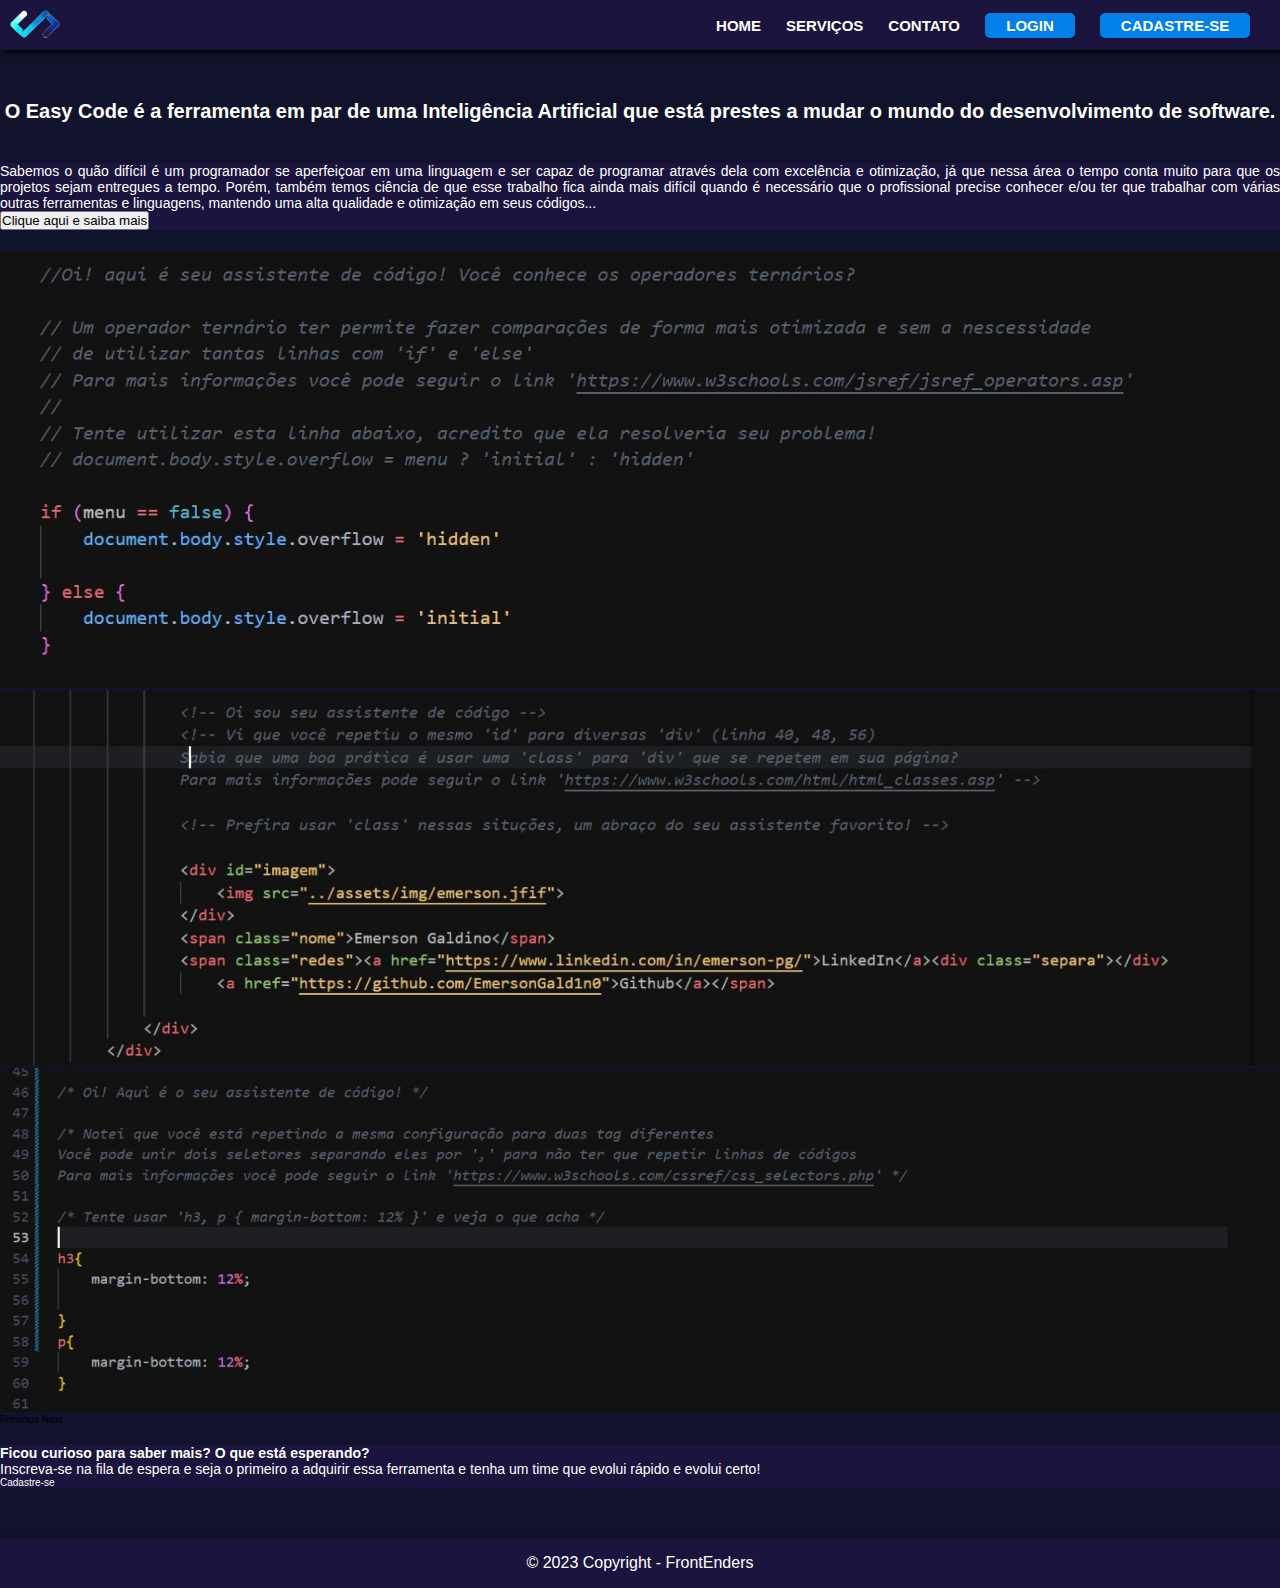
<file: index.html>
<!DOCTYPE html>
<html lang="pt-BR">
<head>
    <meta charset="UTF-8">
    <meta http-equiv="X-UA-Compatible" content="IE=edge">
    <meta name="viewport" content="width=device-width, initial-scale=1.0">
    <title>EasyCode</title>
    <link rel="stylesheet" href="https://stackpath.bootstrapcdn.com/bootstrap/4.1.3/css/bootstrap.min.css" integrity="sha384-MCw98/SFnGE8fJT3GXwEOngsV7Zt27NXFoaoApmYm81iuXoPkFOJwJ8ERdknLPMO" crossorigin="anonymous">
    <link rel="stylesheet" href="./assets/css/root.css">
    <link rel="stylesheet" href="./assets/css/home.css">
    <link rel="icon" href="./assets/img/logo_icon.png">
</head>
<body>
  <div class="navbar">
    <div id="logo"><img src="./assets/img/logo.png"></div>
    <div class="menuToggle">
      <div class="containerToggle">
        <div id="barra1"></div>
        <div id="barra2"></div>
        <div id="barra3"></div>
      </div>
      <nav>

          <ul>
              <li class="menuhamb"><a href="./index.html">HOME</a></li>
              <li class="menuhamb"><a href="./pages/servico.html">SERVIÇOS</a></li>
              <li class="menuhamb"><a href="./pages/contato.html">CONTATO</a></li>
              <div class="btn menuhamb" id="btn1">
                  <li ><a href="./pages/login.html">LOGIN</a></li>
              </div>
              <div class="btn menuhamb" id="btn2">
                  <li ><a href="./pages/cadastro.html">CADASTRE-SE</a></li>
              </div>
          </ul>
      </nav>
    </div>
  </div>

    <main>
        <div class="container">
            <div id="introducao">
                <h1>O Easy Code é a ferramenta em par de uma Inteligência Artificial que está prestes a mudar o mundo do desenvolvimento de software.</h1>
            </div>

            <div class="card">
                <div class="card-body">
                  <div class="card-text"> 
                    <p> Sabemos o quão difícil é um programador se aperfeiçoar em uma linguagem e ser capaz de programar através dela com excelência e otimização, já que nessa área o tempo conta muito para que os projetos sejam entregues a tempo. Porém, também temos ciência de que esse trabalho fica ainda mais difícil quando é necessário que o profissional precise conhecer e/ou ter que trabalhar com várias outras ferramentas e linguagens, mantendo uma alta qualidade e otimização em seus códigos...</p>
                  </div>
                  
                  <div class="card-text block">
                    <p>E foi pensando nisso que criamos o Easy Code, uma ferramenta desenvolvida através de uma IA (Inteligência artificial) capaz de te acompanhar enquanto desenvolve códigos e auxiliar com o uso de métodos atualizados, dicas de boas práticas, links para fazer pesquisa e muito mais.
                    Chega de ficar sofrendo para programar em uma linguagem da qual você não tem muito domínio e utilize este facilitador que te direciona para pesquisas com exatidão daquilo que procura e precisa em seu código, e te ajude a se desenvolver de forma orgânica e otimizada!</p>
                    
                    <p>O Easy Code, através de sua IA, irá auxiliar você, sua equipe ou todos os funcionários de sua empresa para que estejam sempre atualizados sobre novas ferramentas e diferentes novas formas de resoluções de problemas envolvendo a programação.</p>
                    
                    <p>Ele funciona em todas as linguagens e ferramentas que envolvem programação.
                    É capaz de dar dicas que economizarão algumas linhas de código, te ensinar a respeito de como se comportam funções nativas de cada linguagem, e dar caminho para que o usuário seja capaz de estudar e aperfeiçoar suas habilidades.</p>
                    
                    <p>Vale ressaltar, que essa ferramenta foi toda projetada para o desenvolvimento do profissional. E foi por esse motivo que o Easy Code não irá preparar códigos para o usuário, mas analisar o que já foi feito e dar dicas de otimização e caminhos para que o profissional se aperfeiçoe através de buscas exatas daquilo que ele precisa.</p>
                  </div>
                  <button class="btn btn-outline-light">Clique aqui e saiba mais</button>
                </div>
            </div>

            <div id="carouselExampleIndicators" class="carousel slide" data-ride="carousel">
                <ol class="carousel-indicators">
                  <li data-target="#carouselExampleIndicators" data-slide-to="0" class="active"></li>
                  <li data-target="#carouselExampleIndicators" data-slide-to="1"></li>
                  <li data-target="#carouselExampleIndicators" data-slide-to="2"></li>
                </ol>
                <div class="carousel-inner">
                  <div class="carousel-item active">
                    <img class="d-block w-100" src="./assets/img/imagem1.jpeg" alt="First slide">
                  </div>
                  <div class="carousel-item">
                    <img class="d-block w-100" src="./assets/img/imagem2.jpeg" alt="Second slide">
                  </div>
                  <div class="carousel-item">
                    <img class="d-block w-100" src="./assets/img/imagem3.jpeg" alt="Third slide">
                  </div>
                </div>
                <a class="carousel-control-prev" href="#carouselExampleIndicators" role="button" data-slide="prev">
                  <span class="carousel-control-prev-icon" aria-hidden="true"></span>
                  <span class="sr-only">Previous</span>
                </a>
                <a class="carousel-control-next" href="#carouselExampleIndicators" role="button" data-slide="next">
                  <span class="carousel-control-next-icon" aria-hidden="true"></span>
                  <span class="sr-only">Next</span>
                </a>
            </div>

            <div class="card">
                <div class="card-body">
                  <h5 class="card-title">Ficou curioso para saber mais? O que está esperando? </h5>
                  <p class="card-text">Inscreva-se na fila de espera e seja o primeiro a adquirir essa ferramenta e tenha um time que evolui rápido e evolui certo!</p>
                  <a href="./pages/cadastro.html" class="btn btn-outline-light">Cadastre-se</a>
                </div>
            </div>
        </div>
    </main>

    <footer>
        <div class="rodape">
            <span>© 2023 Copyright - FrontEnders</span>
        </div>
    </footer>
    <script src="https://code.jquery.com/jquery-3.3.1.slim.min.js" integrity="sha384-q8i/X+965DzO0rT7abK41JStQIAqVgRVzpbzo5smXKp4YfRvH+8abtTE1Pi6jizo" crossorigin="anonymous"></script>
    <script src="https://cdnjs.cloudflare.com/ajax/libs/popper.js/1.14.3/umd/popper.min.js" integrity="sha384-ZMP7rVo3mIykV+2+9J3UJ46jBk0WLaUAdn689aCwoqbBJiSnjAK/l8WvCWPIPm49" crossorigin="anonymous"></script>
    <script src="https://stackpath.bootstrapcdn.com/bootstrap/4.1.3/js/bootstrap.min.js" integrity="sha384-ChfqqxuZUCnJSK3+MXmPNIyE6ZbWh2IMqE241rYiqJxyMiZ6OW/JmZQ5stwEULTy" crossorigin="anonymous"></script>
    <script src="./assets/js/home.js"></script>
</body>
</html>
</file>
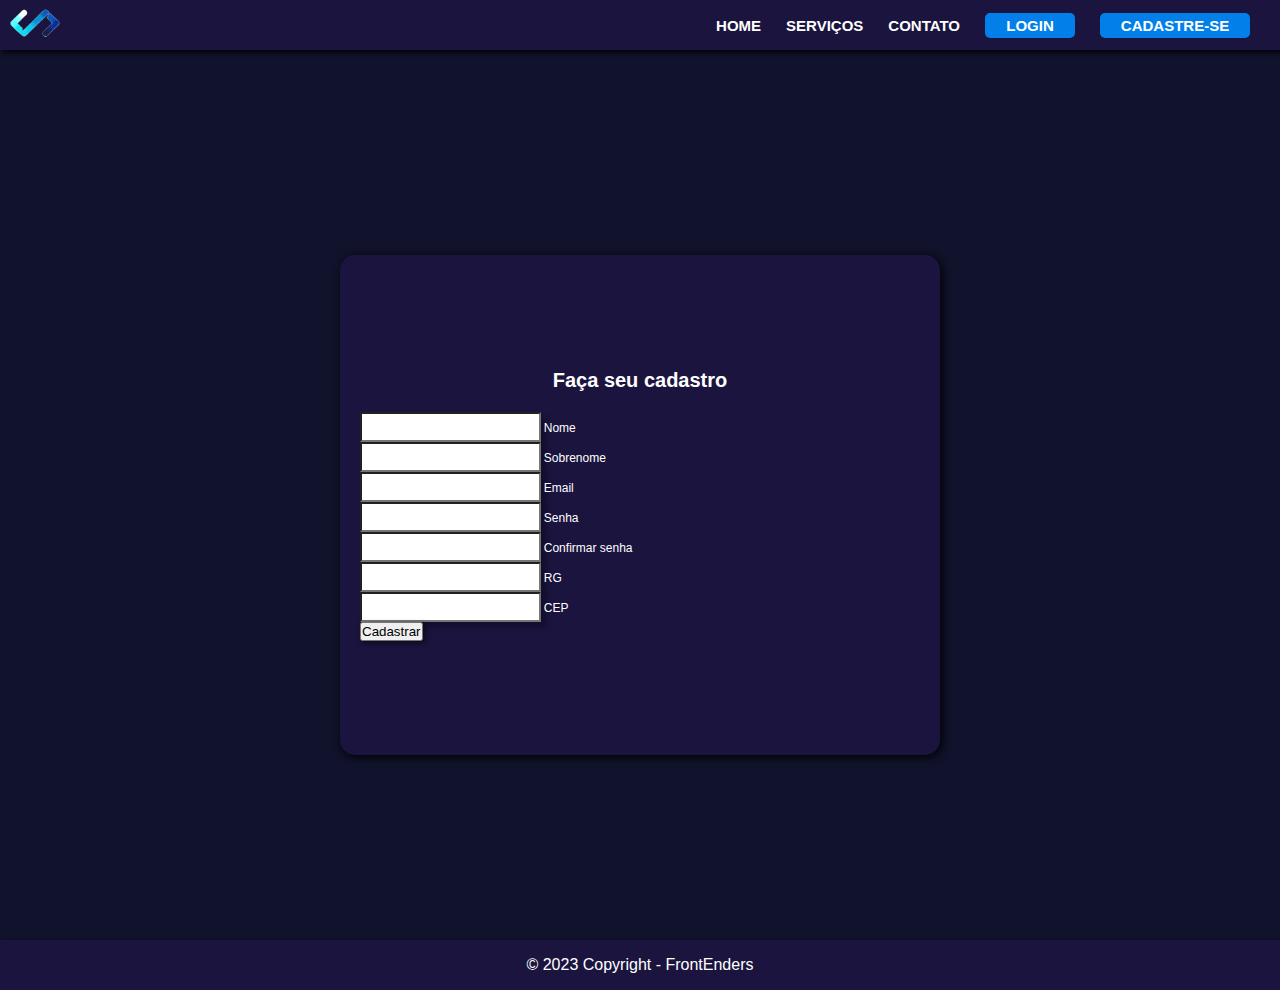
<file: pages/cadastro.html>
<!DOCTYPE html>
<html lang="pt-BR">
    <head>
        <meta charset="UTF-8">
        <meta http-equiv="X-UA-Compatible" content="IE=edge">
        <meta name="viewport" content="width=device-width, initial-scale=1.0">
        <!-- Bootstrap CSS -->
        <link href="https://cdn.jsdelivr.net/npm/bootstrap@5.3.0-alpha1/dist/css/bootstrap.min.css" rel="stylesheet" integrity="sha384-GLhlTQ8iRABdZLl6O3oVMWSktQOp6b7In1Zl3/Jr59b6EGGoI1aFkw7cmDA6j6gD" crossorigin="anonymous">
        <!-- Link Root CSS - Navbar e Footer -->
        <link rel="stylesheet" href="../assets/css/root.css">
        <!-- Link CSS - Cadastro -->
        <link rel="stylesheet" href="../assets/css/cadastro.css">
        <link rel="icon" href="../assets/img/logo_icon.png">
        <script src="https://code.jquery.com/jquery-3.6.3.min.js" integrity="sha256-pvPw+upLPUjgMXY0G+8O0xUf+/Im1MZjXxxgOcBQBXU=" crossorigin="anonymous"></script>
        <title>Cadastro</title>
    </head>
    <body>
        <div class="navbar">
            <div id="logo"><a href="../index.html"><img src="../assets/img/logo.png"></a></div>
            <div class="menuToggle">
              <div class="containerToggle">
                <div id="barra1"></div>
                <div id="barra2"></div>
                <div id="barra3"></div>
              </div>
              <nav>
        
                  <ul>
                      <li class="menuhamb"><a href="../index.html">HOME</a></li>
                      <li class="menuhamb"><a href="./servico.html">SERVIÇOS</a></li>
                      <li class="menuhamb"><a href="./contato.html">CONTATO</a></li>
                      <div class="btn menuhamb" id="btn1">
                          <li ><a href="./login.html">LOGIN</a></li>
                      </div>
                      <div class="btn menuhamb" id="btn2">
                          <li ><a href="./cadastro.html">CADASTRE-SE</a></li>
                      </div>
                  </ul>
              </nav>
            </div>
        </div>
        <main>
            <div class="container">
                <div class="formulario">
                    <form>
                        <!-- Title Form -->
                        <h1>Faça seu cadastro</h1>
                        <!-- 2 column grid layout with text inputs for the first and last names -->
                        <div class="row mb-4">
                            <div class="col">
                                <div class="form-outline">
                                    <input type="text" id="form6Example1" class="form-control" />
                                    <label class="form-label" for="form6Example1">Nome</label>
                                </div>
                            </div>
                            <div class="col">
                                <div class="form-outline">
                                    <input type="text" id="form6Example2" class="form-control" />
                                    <label class="form-label" for="form6Example2">Sobrenome</label>
                                </div>
                            </div>
                        </div>
                    
                        <!-- Email input -->
                        <div class="form-outline mb-4">
                            <input type="email" id="form6Example3" class="form-control" />
                            <label class="form-label" for="form6Example3">Email</label>
                        </div>
                    
                        <!-- Password input -->
                        <div class="form-outline mb-4">
                            <input type="password" id="form6Example4" class="form-control" />
                            <label class="form-label" for="form6Example4">Senha</label>
                        </div>
                    
                        <!-- Confirm Password input -->
                        <div class="form-outline mb-4">
                            <input type="password" id="form6Example5" class="form-control" />
                            <label class="form-label" for="form6Example5">Confirmar senha</label>
                        </div>

                        <!-- RG e CEP input -->
                        <div class="row mb-4">
                            <div class="col">
                                <div class="form-outline">
                                    <input type="number" id="form6Example1" class="form-control" />
                                    <label class="form-label" for="form6Example1">RG</label>
                                </div>
                            </div>
                            <div class="col">
                                <div class="form-outline">
                                    <input type="text" id="form6Example2" class="form-control cep" />
                                    <label class="form-label" for="form6Example2">CEP</label>
                                </div>
                            </div>
                        </div>

                        <!-- State, City and Neighborhood input -->
                        <div class="row mb-4">
                            <div class="col">
                                <div class="form-outline complemento">
                                <input type="text" id="form6Example1" class="form-control estado"  />
                                <label class="form-label" for="form6Example1">Estado</label>
                                </div>
                            </div>
                            <div class="col">
                                <div class="form-outline complemento">
                                    <input type="text" id="form6Example2" class="form-control cidade" />
                                    <label class="form-label" for="form6Example2">Cidade</label>
                                </div>
                            </div>
                            <div class="col">
                                <div class="form-outline complemento">
                                    <input type="text" id="form6Example1" class="form-control bairro" />
                                    <label class="form-label" for="form6Example1">Bairro</label>
                                </div>
                            </div>
                        </div>

                        <!-- Street, Number and Complement input -->
                        <div class="row mb-4">
                            <div class="col">
                                <div class="form-outline complemento">
                                    <input type="text" id="form6Example2" class="form-control rua" />
                                    <label class="form-label" for="form6Example2">Rua</label>
                                </div>
                            </div>
                            <div class="col">
                                <div class="form-outline complemento">
                                    <input type="text" id="form6Example1" class="form-control numero" />
                                   <label class="form-label" for="form6Example1">Número</label>
                                </div>
                            </div>
                            <div class="col">
                                <div class="form-outline complemento">
                                    <input type="text" id="form6Example2" class="form-control complemento" />
                                    <label class="form-label" for="form6Example2">Complemento</label>
                                </div>
                            </div>
                        </div>
                    
                        <!-- Register button -->
                        <button type="submit" id="botao" class="btn btn-primary btn-block mb-4">Cadastrar</button>
                    </form>
                </div>
            </div>
        </main>

        <!-- Footer -->
        <footer>
            <div class="rodape">
                <span>© 2023 Copyright - FrontEnders</span>
            </div>
        </footer>

        <!-- Bootstrap JS -->
        <script src="https://cdn.jsdelivr.net/npm/bootstrap@5.3.0-alpha1/dist/js/bootstrap.bundle.min.js" integrity="sha384-w76AqPfDkMBDXo30jS1Sgez6pr3x5MlQ1ZAGC+nuZB+EYdgRZgiwxhTBTkF7CXvN" crossorigin="anonymous"></script>
        <script src="../assets/js/cadastro.js"></script>
        <script src="../assets/js/home.js"></script>
    </body>
</html>
</file>
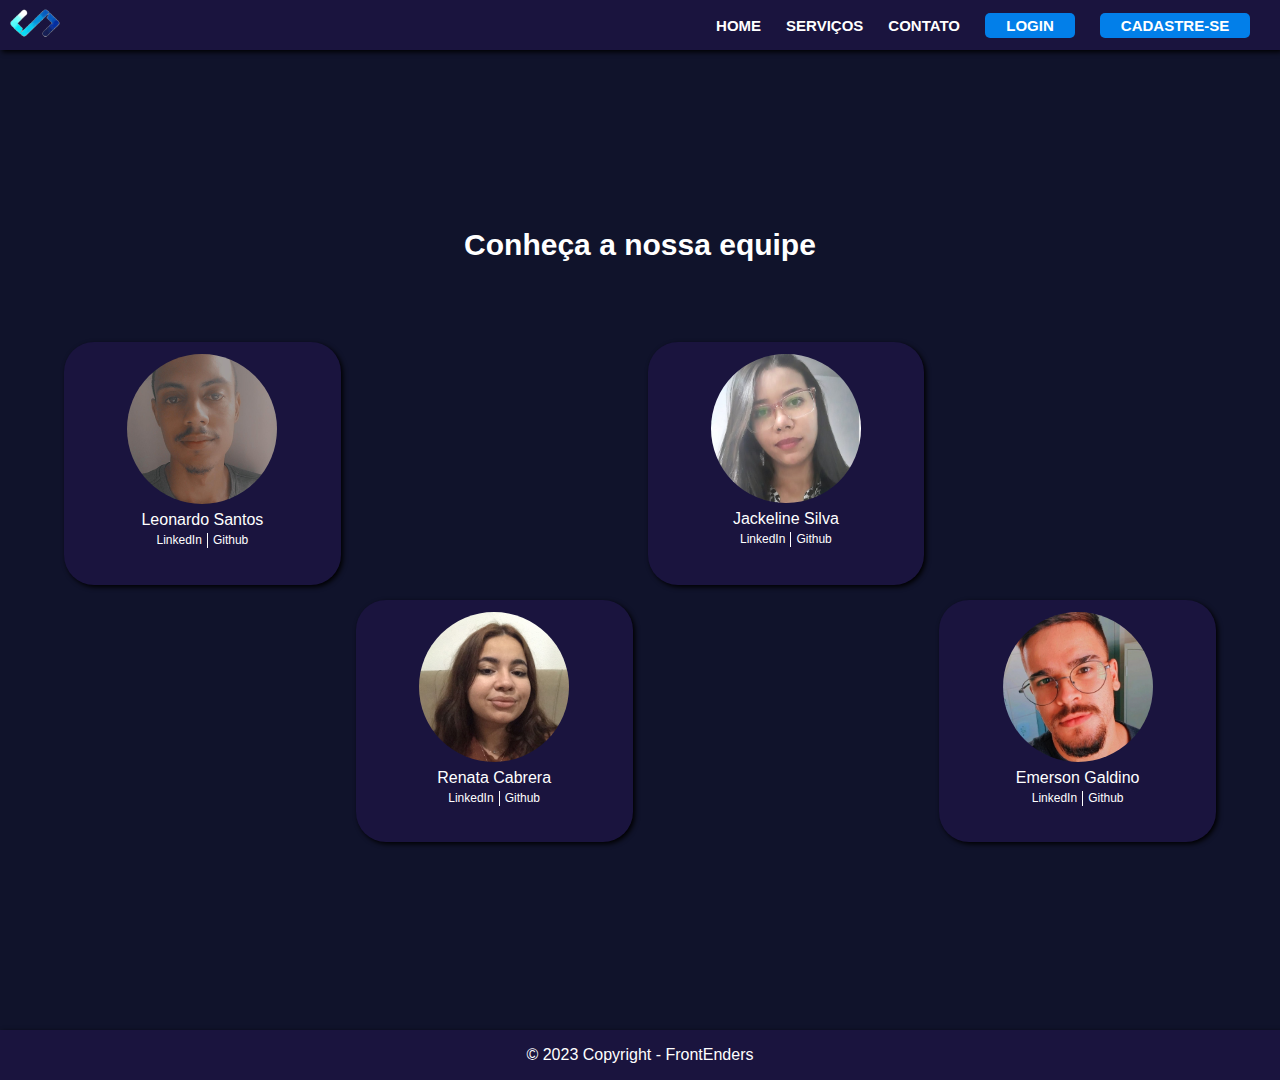
<file: pages/contato.html>
<!DOCTYPE html>
<html lang="pt-BR">
<head>
    <meta charset="UTF-8">
    <meta http-equiv="X-UA-Compatible" content="IE=edge">
    <meta name="viewport" content="width=device-width, initial-scale=1.0">
    <link rel="stylesheet" href="../assets/css/root.css">
    <link rel="stylesheet" href="../assets/css/contato.css">
    <link rel="icon" href="../assets/img/logo_icon.png">
    <title>Contato</title>
</head>
<body>
    <div class="navbar">
        <div id="logo"><a href="../index.html"><img src="../assets/img/logo.png"></a></div>
        <div class="menuToggle">
          <div class="containerToggle">
            <div id="barra1"></div>
            <div id="barra2"></div>
            <div id="barra3"></div>
          </div>
          <nav>
    
              <ul>
                  <li class="menuhamb"><a href="../index.html">HOME</a></li>
                  <li class="menuhamb"><a href="./servico.html">SERVIÇOS</a></li>
                  <li class="menuhamb"><a href="./contato.html">CONTATO</a></li>
                  <div class="btn menuhamb" id="btn1">
                      <li ><a href="./login.html">LOGIN</a></li>
                  </div>
                  <div class="btn menuhamb" id="btn2">
                      <li ><a href="./cadastro.html">CADASTRE-SE</a></li>
                  </div>
              </ul>
          </nav>
        </div>
      </div>
    <main>
        <div class="container">
            <span><h1>Conheça a nossa equipe</h1></span>
            <div id="equipe">
                <div id="div1">
                    <div class="imagem">
                        <img src="../assets/img/leonardo.jpg">
                    </div>
                    <span class="nome">Leonardo Santos</span>
                    <span class="redes"><a href="https://www.linkedin.com/in/leonardosantosdev/">LinkedIn</a><div class="separa"></div>
                         <a href="https://github.com/lLeoSantos">Github</a></span>
                </div>
                <div id="div2">
                    <div class="imagem">
                        <img src="../assets/img/renata.png">
                    </div>
                    <span class="nome">Renata Cabrera</span>
                    <span class="redes"><a href="https://www.linkedin.com/in/renatacabrera/">LinkedIn</a><div class="separa"></div>
                        <a href="https://github.com/renatacabrera">Github</a></span>
                </div>
                <div id="div3">
                    <div class="imagem">
                        <img src="../assets/img/jack.jpeg">
                    </div>
                    <span class="nome">Jackeline Silva</span>
                    <span class="redes"><a href="https://www.linkedin.com/in/maria-jackeline-silva-9112481b3/">LinkedIn</a><div class="separa"></div>
                        <a href="https://github.com/MaryJackS">Github</a></span>
                    
                </div>
                <div id="div4">
                    <div class="imagem">
                        <img src="../assets/img/emerson.jpg">
                    </div>
                    <span class="nome">Emerson Galdino</span>
                    <span class="redes"><a href="https://www.linkedin.com/in/emerson-pg/">LinkedIn</a><div class="separa"></div>
                        <a href="https://github.com/EmersonGald1n0">Github</a></span>

                </div>
            </div>
        </div>
    </main>

    <footer>
        <div class="rodape">
            <span>© 2023 Copyright - FrontEnders</span>
        </div>
    </footer>
    
    <script src="https://code.jquery.com/jquery-3.3.1.slim.min.js" integrity="sha384-q8i/X+965DzO0rT7abK41JStQIAqVgRVzpbzo5smXKp4YfRvH+8abtTE1Pi6jizo" crossorigin="anonymous"></script>
    <script src="../assets/js/home.js"></script>
</body>
</html>
</file>
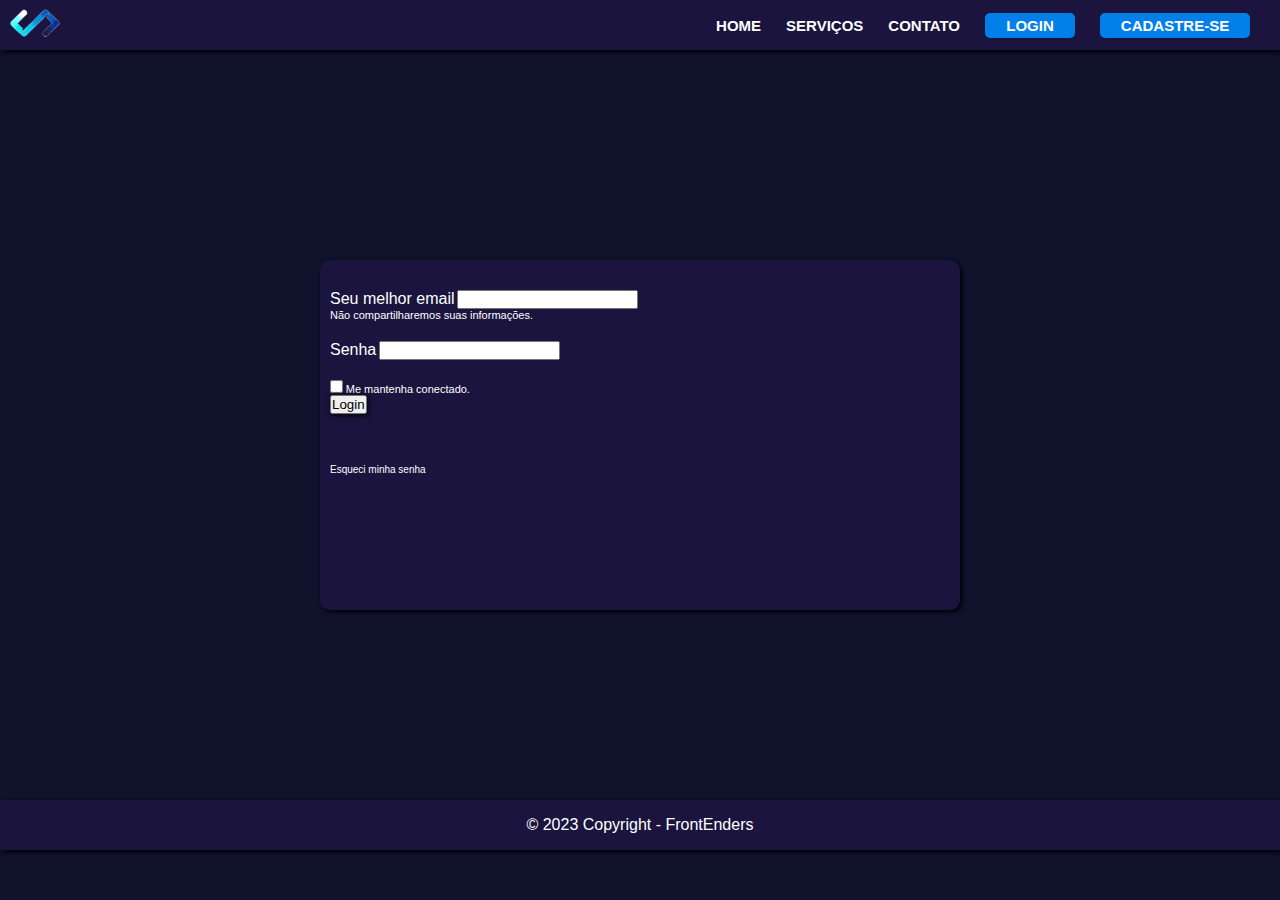
<file: pages/login.html>
<!DOCTYPE html>
<html lang="pt-BR">
<head>
    <meta charset="UTF-8">
    <meta http-equiv="X-UA-Compatible" content="IE=edge">
    <meta name="viewport" content="width=device-width, initial-scale=1.0">
    <link href="https://cdn.jsdelivr.net/npm/bootstrap@5.3.0-alpha1/dist/css/bootstrap.min.css" rel="stylesheet" integrity="sha384-GLhlTQ8iRABdZLl6O3oVMWSktQOp6b7In1Zl3/Jr59b6EGGoI1aFkw7cmDA6j6gD" crossorigin="anonymous">
    <link rel="stylesheet" href="../assets/css/root.css">
    <link rel="stylesheet" href="../assets/css/login.css">
    <link rel="icon" href="../assets/img/logo_icon.png">
    <title>Login</title>
</head>
<body>
    <div class="navbar">
        <div id="logo"><a href="../index.html"><img src="../assets/img/logo.png"></a></div>
        <div class="menuToggle">
          <div class="containerToggle">
            <div id="barra1"></div>
            <div id="barra2"></div>
            <div id="barra3"></div>
          </div>
          <nav>
    
              <ul>
                  <li class="menuhamb"><a href="../index.html">HOME</a></li>
                  <li class="menuhamb"><a href="./servico.html">SERVIÇOS</a></li>
                  <li class="menuhamb"><a href="./contato.html">CONTATO</a></li>
                  <div class="btn menuhamb" id="btn1">
                      <li ><a href="./login.html">LOGIN</a></li>
                  </div>
                  <div class="btn menuhamb" id="btn2">
                      <li ><a href="./cadastro.html">CADASTRE-SE</a></li>
                  </div>
              </ul>
          </nav>
        </div>
    </div>

    <main>
        <div class="container">
            <div id="formulario">
                <form>
                    <div class="mb-3">
                        <label for="exampleInputEmail1" class="form-label">Seu melhor email</label>
                        <input type="email" class="form-control" id="exampleInputEmail1" aria-describedby="emailHelp">
                        <div id="emailHelp" class="form-text">Não compartilharemos suas informações.</div>
                    </div>
                    <div class="mb-3">
                        <label for="exampleInputPassword1" class="form-label">Senha</label>
                        <input type="password" class="form-control" id="exampleInputPassword1">
                    </div>
                    <div class="mb-3 form-check">
                        <input type="checkbox" class="form-check-input" id="exampleCheck1">
                        <label class="form-check-label" for="exampleCheck1">Me mantenha conectado.</label>
                    </div>
                    <button type="submit" class="btn btn-primary" id="btn">Login</button>
                </form>
                <span class="senha"><a href="./senha.html">Esqueci minha senha</a></span>
            </div>
        </div>
    </main>

    <footer>
        <div class="rodape">
            <span>© 2023 Copyright - FrontEnders</span>
        </div>
    </footer>
    
    <script src="https://code.jquery.com/jquery-3.3.1.slim.min.js" integrity="sha384-q8i/X+965DzO0rT7abK41JStQIAqVgRVzpbzo5smXKp4YfRvH+8abtTE1Pi6jizo" crossorigin="anonymous"></script>
    <script src="https://cdn.jsdelivr.net/npm/bootstrap@5.3.0-alpha1/dist/js/bootstrap.bundle.min.js" integrity="sha384-w76AqPfDkMBDXo30jS1Sgez6pr3x5MlQ1ZAGC+nuZB+EYdgRZgiwxhTBTkF7CXvN" crossorigin="anonymous"></script>
    <script src="../assets/js/home.js"></script>
    <script src="../assets/js/login.js"></script>
</body>
</html>
</file>
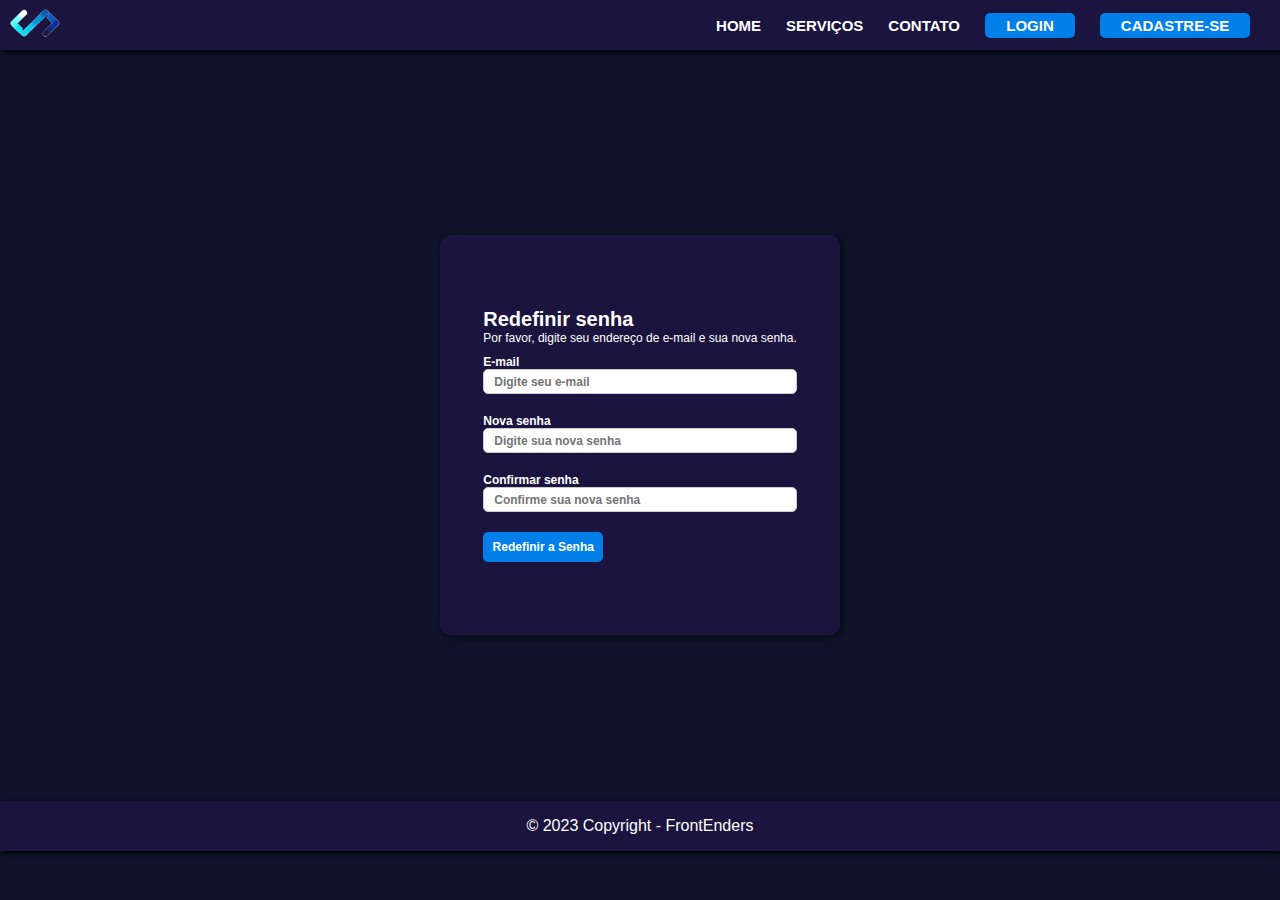
<file: pages/senha.html>
<!DOCTYPE html>
<html lang="pt-BR">
<head>
    <meta charset="UTF-8">
    <meta http-equiv="X-UA-Compatible" content="IE=edge">
    <meta name="viewport" content="width=device-width, initial-scale=1.0">
    <link rel="stylesheet" href="../assets/css/root.css">
    <link rel="stylesheet" href="../assets/css/senha.css">
    <link rel="icon" href="../assets/img/logo_icon.png">
    <script src="https://code.jquery.com/jquery-3.6.3.min.js" integrity="sha256-pvPw+upLPUjgMXY0G+8O0xUf+/Im1MZjXxxgOcBQBXU=" crossorigin="anonymous"></script>
    <title>Redefinir senha</title>
</head>
<body>
    <div class="navbar">
        <div id="logo"><a href="../index.html"><img src="../assets/img/logo.png"></a></div>
        <div class="menuToggle">
          <div class="containerToggle">
            <div id="barra1"></div>
            <div id="barra2"></div>
            <div id="barra3"></div>
          </div>
          <nav>
    
              <ul>
                  <li class="menuhamb"><a href="../index.html">HOME</a></li>
                  <li class="menuhamb"><a href="./servico.html">SERVIÇOS</a></li>
                  <li class="menuhamb"><a href="./contato.html">CONTATO</a></li>
                  <div class="btn menuhamb" id="btn1">
                      <li ><a href="./login.html">LOGIN</a></li>
                  </div>
                  <div class="btn menuhamb" id="btn2">
                      <li ><a href="./cadastro.html">CADASTRE-SE</a></li>
                  </div>
              </ul>
          </nav>
        </div>
    </div>

    <main>
        <div class="container">
            <div class="card">
                <form>
                    <h1>Redefinir senha</h1>
                    <p>Por favor, digite seu endereço de e-mail e sua nova senha.</p>
                    <div class="input">
                        <label for="email">E-mail</label>
                        <input type="email" name="email" id="email" placeholder="Digite seu e-mail">
                    </div>
                    <div class="input">
                        <label for="senha">Nova senha</label>
                        <input type="password" name="senha" id="senha" placeholder="Digite sua nova senha">
                    </div>
                    <div class="input">
                        <label for="senha">Confirmar senha</label>
                        <input type="password" name="senha" id="csenha" placeholder="Confirme sua nova senha">
                    </div>
                    <div class="btn">
                        <button type="button">Redefinir a Senha</button>
                    </div>
                </form>
            </div>
        </div>
    </main>

    <footer>
        <div class="rodape">
            <span>© 2023 Copyright - FrontEnders</span>
        </div>
    </footer>

    <script src="../assets/js/senha.js"></script>
    <script src="../assets/js/home.js"></script>
</body>
</html>
</file>
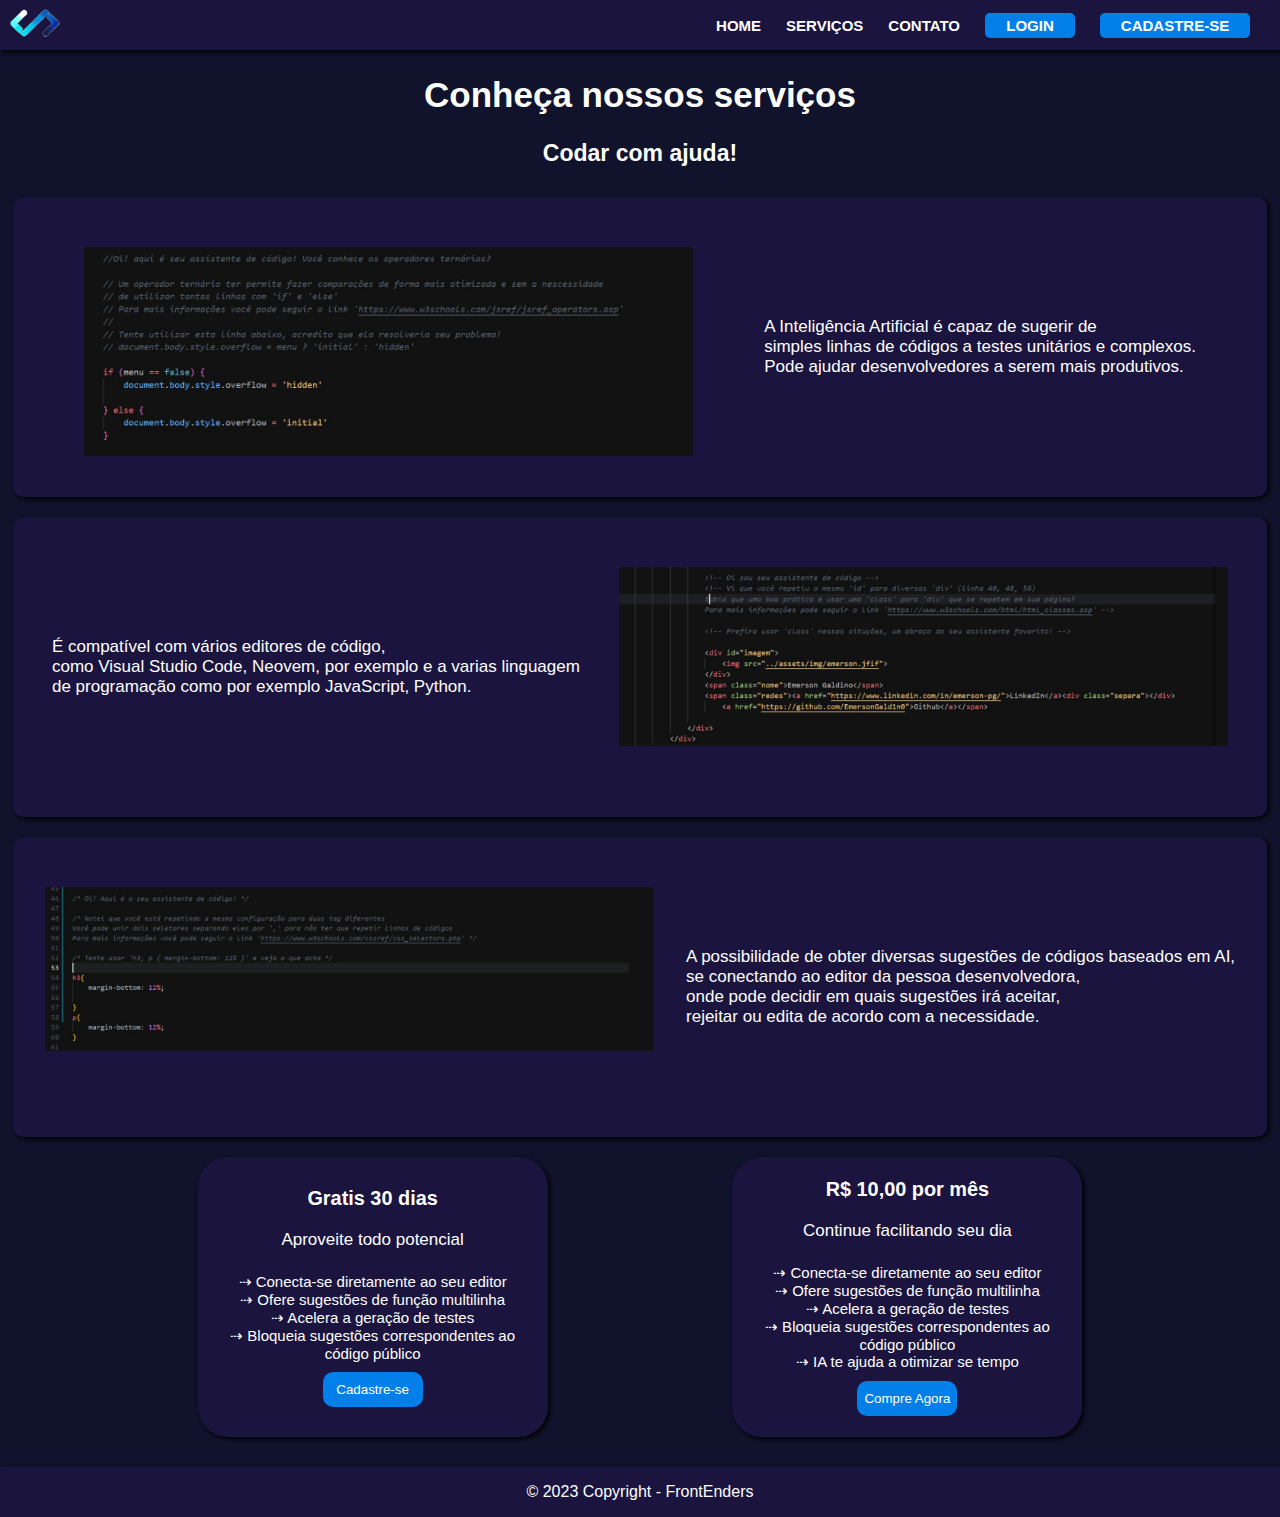
<file: pages/servico.html>
<!DOCTYPE html>
<html lang="pt-BRpt-BR">
<head>
    <meta charset="UTF-8">
    <meta http-equiv="X-UA-Compatible" content="IE=edge">
    <meta name="viewport" content="width=device-width, initial-scale=1.0">
    <link rel="stylesheet" href="../assets/css/root.css">
    <link rel="stylesheet" href="../assets/css/servicos.css">
    <link rel="icon" href="../assets/img/logo_icon.png">
    <title>Serviços</title>
</head>
<body>
    <div class="navbar">
        <div id="logo"><a href="../index.html"><img src="../assets/img/logo.png"></a></div>
        <div class="menuToggle">
          <div class="containerToggle">
            <div id="barra1"></div>
            <div id="barra2"></div>
            <div id="barra3"></div>
          </div>
          <nav>
    
              <ul>
                  <li class="menuhamb"><a href="../index.html">HOME</a></li>
                  <li class="menuhamb"><a href="./servico.html">SERVIÇOS</a></li>
                  <li class="menuhamb"><a href="./contato.html">CONTATO</a></li>
                  <div class="btn menuhamb" id="btn1">
                      <li ><a href="./login.html">LOGIN</a></li>
                  </div>
                  <div class="btn menuhamb" id="btn2">
                      <li ><a href="./cadastro.html">CADASTRE-SE</a></li>
                  </div>
              </ul>
          </nav>
        </div>
    </div>

    <main>
        <div class="container">
            <h1 id="tituloIncial"> Conheça nossos serviços</h1>
            <h2 id="subtitulo">Codar com ajuda!</h2>
            <div class="conteudo">
                <div id="imagem1">
                    <img src="../assets/img/imagem1.jpeg" alt="">
                    
                </div>
                <div>
                    <span>A Inteligência Artificial é capaz de sugerir de <br>simples linhas de códigos a testes unitários e complexos.
                      <br>  Pode ajudar desenvolvedores a serem mais produtivos.

                    </span>
                </div>
            </div>

            <div class="conteudo">
                <div>
                    <span>É compatível com vários editores de código,<br> como Visual Studio Code, Neovem, por exemplo e a varias linguagem
                       <br> de programação como por exemplo JavaScript, Python.
                    </span>
                </div>
                <div id="imagem2">
                    <img src="../assets/img/imagem2.jpeg" alt="">
                    
                </div>  
            </div>

            <div class="conteudo">
                <div id="imagem3">
                    <img src="../assets/img/imagem3.jpeg" alt="">
                    
                </div>
                <div>
                    <span>A possibilidade de obter diversas sugestões de códigos baseados em AI,<br> se conectando ao editor
                        da pessoa desenvolvedora, <br>onde pode decidir em quais sugestões irá aceitar,<br> rejeitar ou edita de acordo com a necessidade.
                    </span>
                </div>
            </div>
                
           

           
            <div class="caixa">
                <div class="gratis">
                    <h3> Gratis 30 dias</h3>
                    <p>Aproveite todo potencial</p>
                    <div class="lista">
                        <ul>
                            <li>&#8674; Conecta-se diretamente ao seu editor</li>
                            <li>&#8674; Ofere sugestões de função multilinha</li>
                            <li>&#8674; Acelera a geração de testes</li>
                            <li>&#8674; Bloqueia sugestões correspondentes ao código público</li>
                        </ul>
                    </div>
                    <button type="button" id="btnServicos">Cadastre-se</button>
                </div>
                <div class="cobrar">
                    <h3>R$ 10,00 por mês</h3> 
                    <p>Continue facilitando seu dia</p>
                    <div class="lista">
                        <ul>
                            <li>&#8674; Conecta-se diretamente ao seu editor</li>
                            <li>&#8674; Ofere sugestões de função multilinha</li>
                            <li>&#8674; Acelera a geração de testes</li>
                            <li>&#8674; Bloqueia sugestões correspondentes ao código público</li>
                            <li>&#8674; IA te ajuda a otimizar se tempo</li>
                        </ul>
                    </div>
                    <button type="button" id="comprar">Compre Agora</button>
                </div>
            </div>
            
            
        </div>
    </main>

    <footer>
        <div class="rodape">
            <span>© 2023 Copyright - FrontEnders</span>
        </div>
    </footer>
    
    <script src="https://code.jquery.com/jquery-3.3.1.slim.min.js" integrity="sha384-q8i/X+965DzO0rT7abK41JStQIAqVgRVzpbzo5smXKp4YfRvH+8abtTE1Pi6jizo" crossorigin="anonymous"></script>
    <script src="../assets/js/home.js"></script>
</body>
</html>
</file>
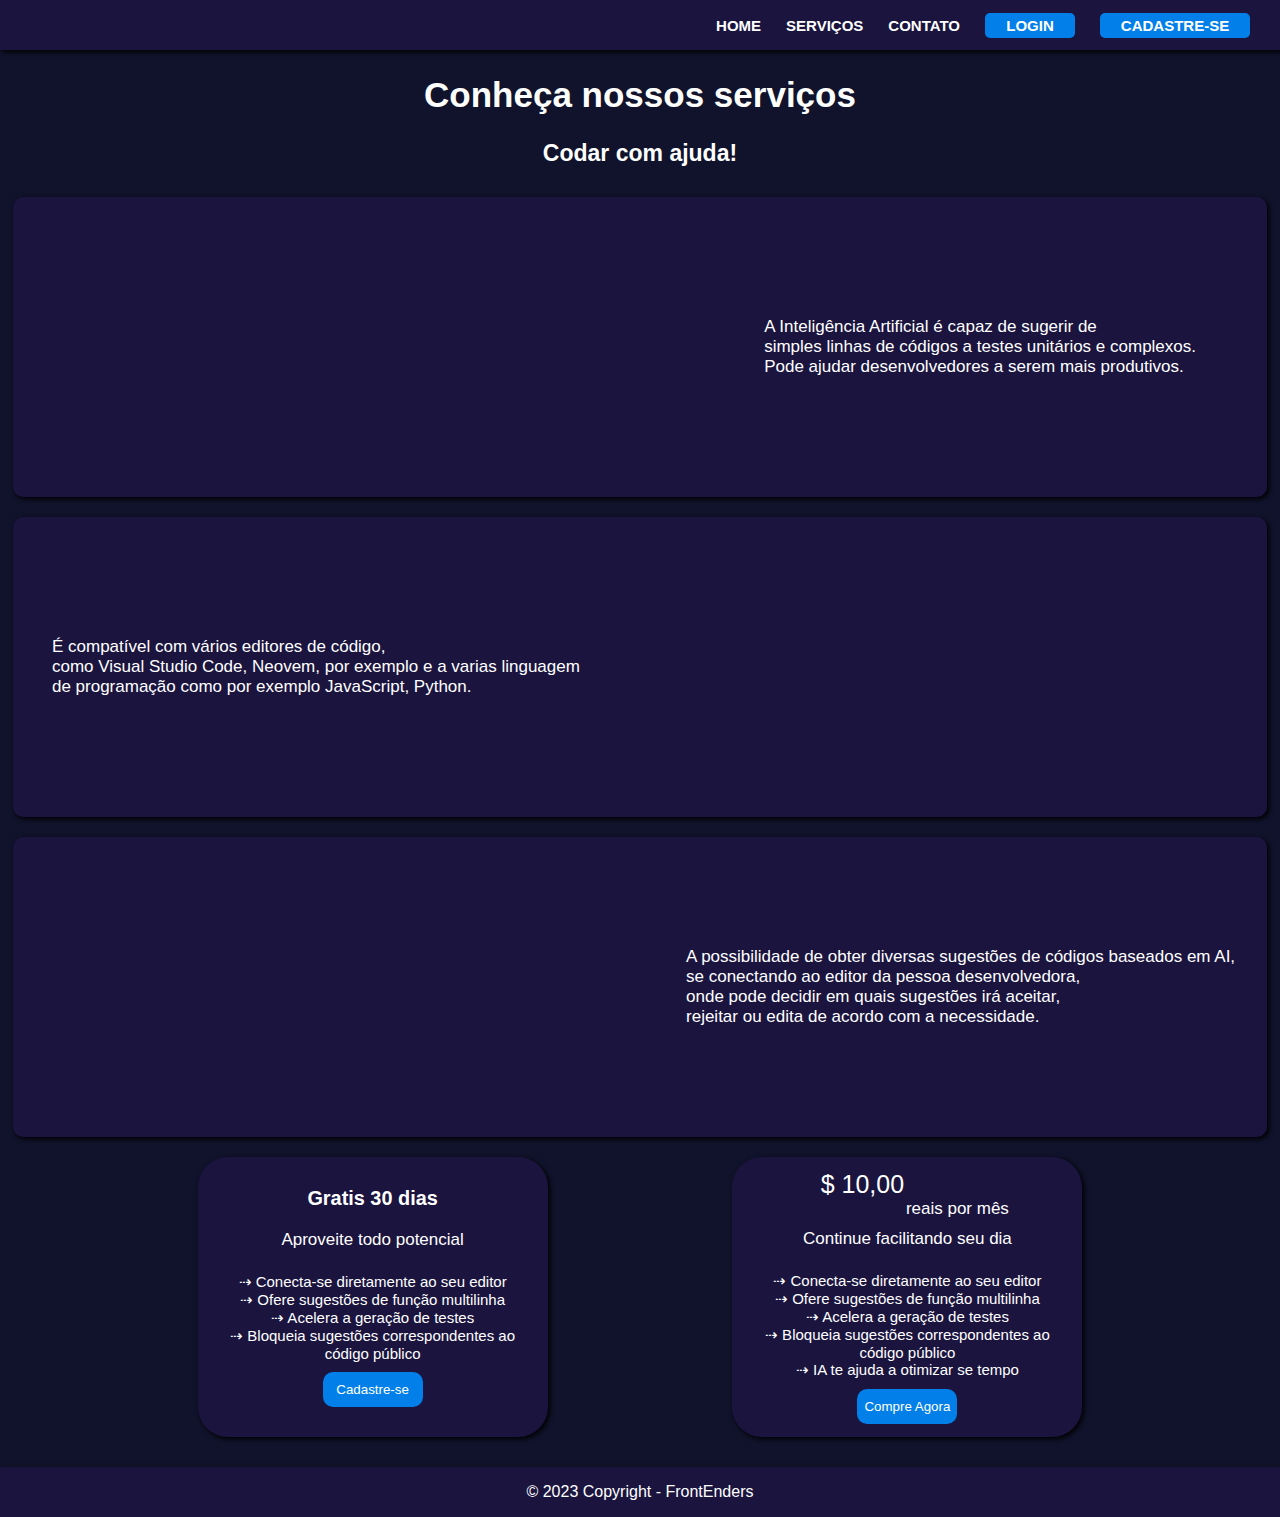
<file: assets/pages/servico.html>
<!DOCTYPE html>
<html lang="pt-BRpt-BR">
<head>
    <meta charset="UTF-8">
    <meta http-equiv="X-UA-Compatible" content="IE=edge">
    <meta name="viewport" content="width=device-width, initial-scale=1.0">
    <link rel="stylesheet" href="../css/root.css">
    <link rel="stylesheet" href="../css/servicos.css">
    <title>Document</title>
</head>
<body>
    <nav>
        <div class="navbar">
            <ul>
                <li><a href="#">HOME</a></li>
                <li><a href="./servico.html">SERVIÇOS</a></li>
                <li><a href="./contato.html">CONTATO</a></li>
                <div class="btn" id="btn1">
                    <li><a href="./login.html">LOGIN</a></li>
                </div>
                <div class="btn" id="btn2">
                    <li><a href="./cadastro.html">CADASTRE-SE</a></li>
                </div>
            </ul>
        </div>
    </nav>

    <main>
        <div class="container">
            <h1 id="tituloIncial"> Conheça nossos serviços</h1>
            <h2 id="subtitulo">Codar com ajuda!</h2>
            <div class="conteudo">
                <div id="imagem1">
                    
                </div>
                <div>
                    <span>A Inteligência Artificial é capaz de sugerir de <br>simples linhas de códigos a testes unitários e complexos.
                      <br>  Pode ajudar desenvolvedores a serem mais produtivos.

                    </span>
                </div>
            </div>

            <div class="conteudo">
                <div>
                    <span>É compatível com vários editores de código,<br> como Visual Studio Code, Neovem, por exemplo e a varias linguagem
                       <br> de programação como por exemplo JavaScript, Python.
                    </span>
                </div>
                <div id="imagem2">
                    
                </div>  
            </div>

            <div class="conteudo">
                <div id="imagem3">
                    
                </div>
                <div>
                    <span>A possibilidade de obter diversas sugestões de códigos baseados em AI,<br> se conectando ao editor
                        da pessoa desenvolvedora, <br>onde pode decidir em quais sugestões irá aceitar,<br> rejeitar ou edita de acordo com a necessidade.
                    </span>
                </div>
            </div>
                
           

           
            <div class="caixa">
                <div class="gratis">
                    <h3> Gratis 30 dias</h3>
                    <p>Aproveite todo potencial</p>
                    <div class="lista">
                        <ul>
                            <li>&#8674; Conecta-se diretamente ao seu editor</li>
                            <li>&#8674; Ofere sugestões de função multilinha</li>
                            <li>&#8674; Acelera a geração de testes</li>
                            <li>&#8674; Bloqueia sugestões correspondentes ao código público</li>
                        </ul>
                    </div>
                    <button id="btnServicos">Cadastre-se</button>
                </div>
                <div class="cobrar">
                    <div class="ajuste">
                        <span id="dez">$ 10,00</span> 
                        <span id="reais">reais por mês</span>
                    </div>
                    <p>Continue facilitando seu dia</p>
                    <div class="lista">
                        <ul>
                            <li>&#8674; Conecta-se diretamente ao seu editor</li>
                            <li>&#8674; Ofere sugestões de função multilinha</li>
                            <li>&#8674; Acelera a geração de testes</li>
                            <li>&#8674; Bloqueia sugestões correspondentes ao código público</li>
                            <li>&#8674; IA te ajuda a otimizar se tempo</li>
                        </ul>
                    </div>
                    <button id="comprar">Compre Agora</button>
                </div>
            </div>
            
            
        </div>
    </main>

    <footer>
        <div class="rodape">
            <span>© 2023 Copyright - FrontEnders</span>
        </div>
    </footer>
    
</body>
</html>
</file>
<file: assets/css/root.css>
*{
    padding: 0;
    margin: 0;
    box-sizing: border-box;
    font-family: 'Roboto', sans-serif;
    list-style: none;
}
a{
    text-decoration: none;
    color: inherit;
}
a:hover{
    text-shadow: 2px 2px 10px rgb(103, 119, 222);
}
html{
    font-size: 62.5%;
}
img{
    width: 100%;
}
body{
    width: 100%;
    height: 100%;
    display: flex;
    flex-direction: column;
    background: #10132B;
}
.container{
    margin-top: 50px;
    margin-bottom: 30px;

}

.navbar{
    width: 100%;
    height: 50px;
    background: #1A143E;
    box-shadow: 2px 2px 5px black;
    display: flex;
    justify-content: end;
    align-items: center !important;
}

#logo{
    position: absolute;
    left: 0;
    margin-left: 5px;

    display: flex;
    align-items: center;


    width: 60px;
}
.navbar ul{
    display: flex;
    justify-content: end;
    align-items: center;
    margin-right: 30px;
    width: 300px;
}

.navbar li{
    list-style: none;
    color: inherit;
    margin-left: 25px;
    font-size: 1.5rem;
}

.navbar li a{
    color: #fff;
    text-decoration: none;
    font-weight: bold;
}

main{
    width: 100%;
    height: 80%;
}

.rodape {
    
    display: flex;
    justify-content: center;
    align-items: center;
    width: 100%;
    height: 50px;
    font-size: 1.6rem;
    color: #fff;
    background: #1A143E;

    box-shadow: 2px 2px 5px black;
}

.btn a{
    display: flex;
    justify-content: center;
    align-items: center;
    background: #027FE9;
}

#btn1 a {
    width: 90px;
    height: 25px;
    border-radius: 5px;
}

#btn2 a{
    width: 150px;
    height: 25px;
    border-radius: 5px;
}

::-webkit-scrollbar {
    width: 10px;
    background-color: #1A143E;
}
  
::-webkit-scrollbar-thumb {
    background: #b39aa1;
    border-radius: 15px;
  }
  @media (max-width: 715px) {
    
    nav{
        display: none;
    }
    .containerToggle{
        
        margin-right: 15px;
    
        cursor: pointer;
    
        display: flex;
        flex-direction: column;
        justify-content: center;
    
    
        width: 27px;
        height: 40px;
    }
    #barra1, #barra2, #barra3{
        width: 100%;
        height: 3px;
        margin-top: 4px;
        background: white;
    
    }

    .menuToggle.on{
        position: absolute;
        right: 1px;
        top: 3px;

        width: 300px;
        height: 200px;
        

        z-index: 10;
        background: #1A143E;

        border-radius: 10px;
        box-shadow: 2px 2px 5px black;


        display: flex;
        flex-direction: column;
        justify-content: center;
        align-items: center;
    }
    .menuToggle.on nav {
        display: block;
      }
      .menuToggle.on nav li{
        display: flex;
        justify-content: center;
      }
      .menuToggle.on nav ul {
        text-align: center;
        display: block;
      }
      .menuToggle.on nav ul .menuhamb {
        transition-duration: 0.5s;
        font-size: 1.2em;
        line-height: 3rem;
      }
      .menuToggle.on .btn a{
        background: none;
        font-size: 1.2rem;
    }
}
</file>
<file: assets/css/home.css>
.container{
    display: flex;
    justify-content: center;
    align-items: center;
    flex-direction: column;
    min-height: 100vh;
}  

#introducao{
    display: flex;
    justify-content: center;
    align-items: center;
    text-align: center;
    margin-bottom: 20px;

    color: white;
}

.card {
    margin-bottom: 20px;
    margin-top: 20px;
    width: 100%;
    background: #1A143E;
    color: white;
}

.card-text, h5{
    font-size: 1.4rem;
}

h1{
    font-size: 2rem;
}

p{
    display: flex;
    text-align: justify;
}

.block{
    display: none;
}
.block.on{
    display: block;
}
</file>
<file: assets/css/cadastro.css>
.container {
    min-height: 90vh;
    display: flex;
    justify-content: center;
    align-items: center;
}

/* Estilizando card do formulário */
.formulario {
    width: 600px;
    min-height: 500px;
    border-radius: 15px;
    padding: 20px;
    background: #1A143E;
    display: flex;
    justify-content: center;
    align-items: center;
    box-shadow: 2px 2px 10px black;
}

/* Ocupando o formulário 100% em relação a div pai */
.formulario form {
    width: 100%;
}

/* Alterando cor e centralizando o titulo do formulário */
.formulario form > h1 {
    color: #fff;
    margin-bottom: 20px;
    text-align: center;
}

/* Alterando tam da fonte e a cor do label */
.form-label {
    color: #fff;
    font-size: 1.2rem;
}

/* Alterando tamanho do input e sombra */
.form-control {
    height: 30px;
    box-shadow: 5px 5px 5px #00000049;  
}

/* Display none, passará a ser block via JS */
.complemento {
    display: none;
}

#botao {
    box-shadow: 2px 2px 5px #0000008e;
}
</file>
<file: assets/css/contato.css>
.container{
    display: flex;
    justify-content: center;
    align-items: center;
    flex-direction: column;
    min-height: 100vh;

}  
h1{
    margin-bottom: 50px;
    font-size: 3.0rem;
    color: white;
}
#equipe{

    width: 90%;
    height: 500px;

    margin-top: 30px;
    margin-bottom: 30px;

    display: grid;
    grid-template-columns: 1fr 1fr 1fr 1fr;
    grid-template-rows: 1fr 1fr;
    gap: 15px;
}
#div1, #div2, #div3, #div4{
    border-radius: 30px;
    box-shadow: 2px 2px 5px black;
    
    display: flex;
    flex-direction: column;
    align-items: center;

    padding: 12px;

    color: white;
    background: #1A143E;

}
#div1{
    grid-column: 1/2;
    grid-row: 1/2;
}
#div2{
    grid-column: 2/3;
    grid-row: 2/3;
}
#div3{
    grid-column: 3/4;
    grid-row: 1/2;

}
#div4{
    grid-column: 4/5;
    grid-row: 2/3;
}
.imagem{
    width: 150px;
    
    margin-bottom: 5px;
}
.imagem img{
    border-radius: 100px;
}
.redes{
    display: flex;
    justify-content: center;
    align-items: center;
    width: 110px;
    margin-top: 4px;
    font-size: 1.2rem;
}
.separa{
    background: white;
    width: 1px;
    height: 15px;
    margin: 0 5px;
}
.nome{
    font-size: 1.6rem;
}




@media (max-width: 768px) {
   
    #equipe{
        grid-template-columns: 1fr 1fr;
    }
    #div2{
        grid-column: 1/2;
        grid-row: 2/3;
    }
    #div3{
        grid-column: 2/3;
        grid-row: 1/2;
    }
    #div4{
        grid-column: 2/3;
        grid-row: 2/3;
    }
    
}
</file>
<file: assets/css/login.css>
.container{
    width: 100%;
    height: 74.4vh;
    
    display: flex;
    justify-content: center;
    align-items: center;
}

#formulario{
    width: 50%;
    height: 350px;


    border-radius: 10px;
    box-shadow: 2px 2px 5px black;
    
    color: white;
    background: #1A143E;

    padding: 10px;

}
.form-text, .form-check-label{
    color: white;

    font-size: 1.1rem;
}
.mb-3{
    margin-top: 20px;
}
.form-label{
    font-size: 1.6rem;
}
.btn-primary{
    margin-bottom: 50px;
    box-shadow: 1px 1px 5px black;
}
</file>
<file: assets/css/senha.css>
.container {
    width: 100%;
    min-height: 74.5vh;
    display: flex;
    justify-content: center;
    align-items: center;
    color: #fff;
}

.card {
    width: 400px;
    height: 400px;
    background-color: #1A143E;
    border-radius: 10px;
    box-shadow: 2px 2px 10px rgba(0, 0, 0, 0.566);
    display: flex;
    flex-direction: column;
    justify-content: center;
    align-items: center;
}

.card p {
    font-size: 1.2rem;
}

.input {
    display: flex;
    flex-direction: column;
    margin-top: 10px;
}

.input label {
    font-size: 1.2rem;
    font-weight: 600;
    margin-bottom: 10px;
    margin-bottom: 0;
}

.input input {
    width: 100%;
    height: 25px;
    border: 1px solid #ccc;
    border-radius: 5px;
    padding: 0 10px;
    font-size: 1.2rem;
    font-weight: 600;
    margin-bottom: 10px;
    outline: none;
}

.btn button {
    width: 120px;
    height: 30px;
    border-radius: 5px;
    border: none;
    background-color: #027FE9;
    color: #fff;
    font-size: 1.2rem;
    font-weight: bold;
    margin-top: 10px;
    cursor: pointer;
}
</file>
<file: assets/css/servicos.css>
#tituloIncial{
    display: flex;
    justify-content: center;
    align-items: center;
    margin: 2%;

    font-size: 3.5rem;
    color: white;
}
#subtitulo{
    display: flex;
    justify-content: center;
    align-items: center;
    margin-top: 1%;
    margin-bottom: 30px;

    font-size: 2.3rem;
    color: white;
}
.container{
    margin: 1%;
}
#imagem1, #imagem2, #imagem3{ 
    width: 60.9rem;
    height: 20rem;
}
.conteudo{
    width: 100%;
    height: 300px;
    color: white;

    font-size: 1.7rem;

    display:flex ;
    justify-content: space-evenly;
    align-items:center;

    background: #1A143E;

    margin-bottom: 20px;

    border-radius: 10px;

    box-shadow: 2px 2px 5px black;


}

.lista{
    display: flex;
    justify-content: center;
    text-align: center;
    margin-top: 1%;

    font-size: 1.5rem;
    color: white;
}
.gratis,.cobrar{
    display: flex;
    flex-direction: column;
    justify-content: center;
    align-items: center;
    width: 350px;
    height:280px;
    border-radius: 30px;
    padding: 10px;

    box-shadow: 2px 2px 5px black;


    background: #1A143E;

    font-size: 1.7rem;
    color: white;
}
h3, p{
    margin-bottom: 6%;
}

.ajuste{
    display: flex;
    flex-direction: column;
    justify-content: center;
    align-items: center;
}
#dez{
    font-size: 2.5rem;
    margin-right: 90px;
}
#reais{
    margin-left: 100px;
    margin-bottom: 10px;
}
#btnServicos,#comprar{
    display: flex;
    justify-content: center;
    align-items: center;
    background: #027FE9;
    width: 100px;
    height: 35px;
    border-radius: 10px;
    color: white;  
    margin-top: 10px; 

    cursor: pointer;
    border: none;
}
#btnServicos:hover, #comprar:hover{
    box-shadow: 2px 2px 5px black;
}
.caixa{
    display: flex;
    justify-content: space-evenly;
    margin-top: 20px;
    margin-bottom: 30px;

    
}
</file>
